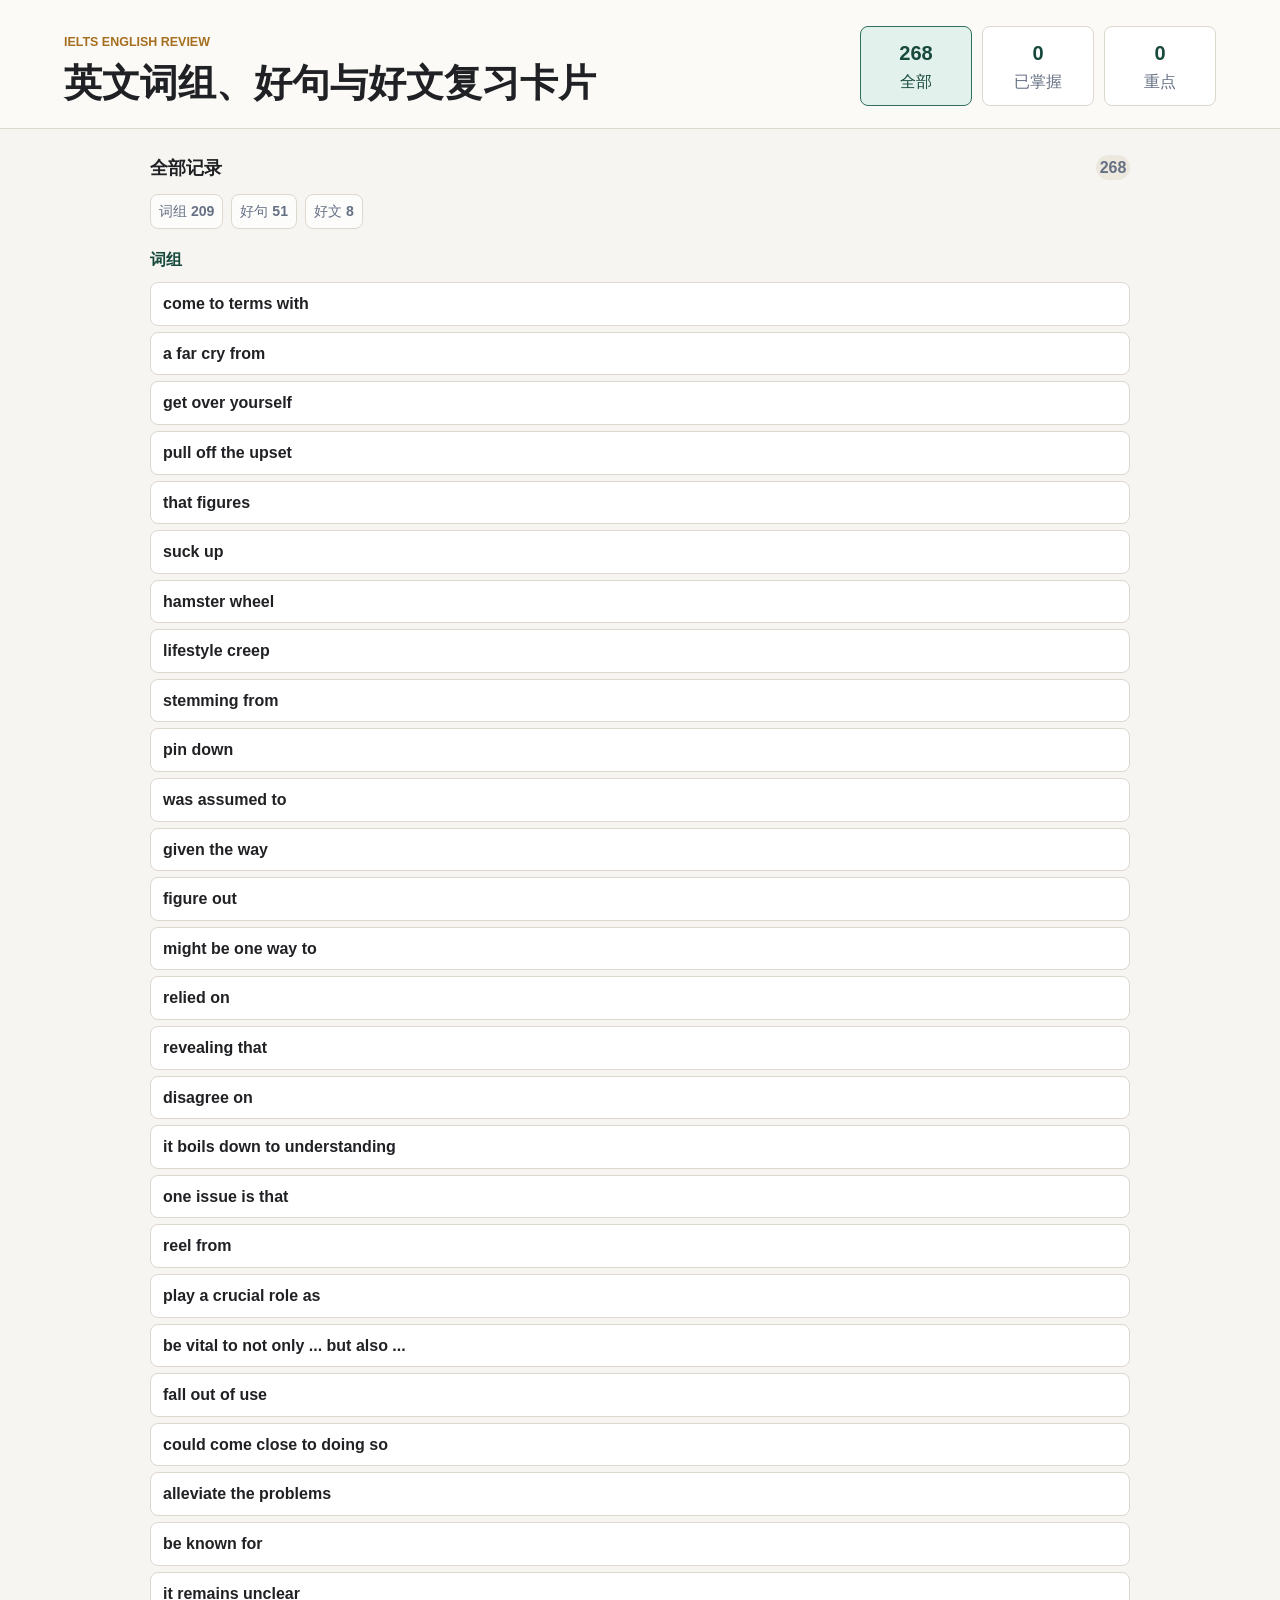
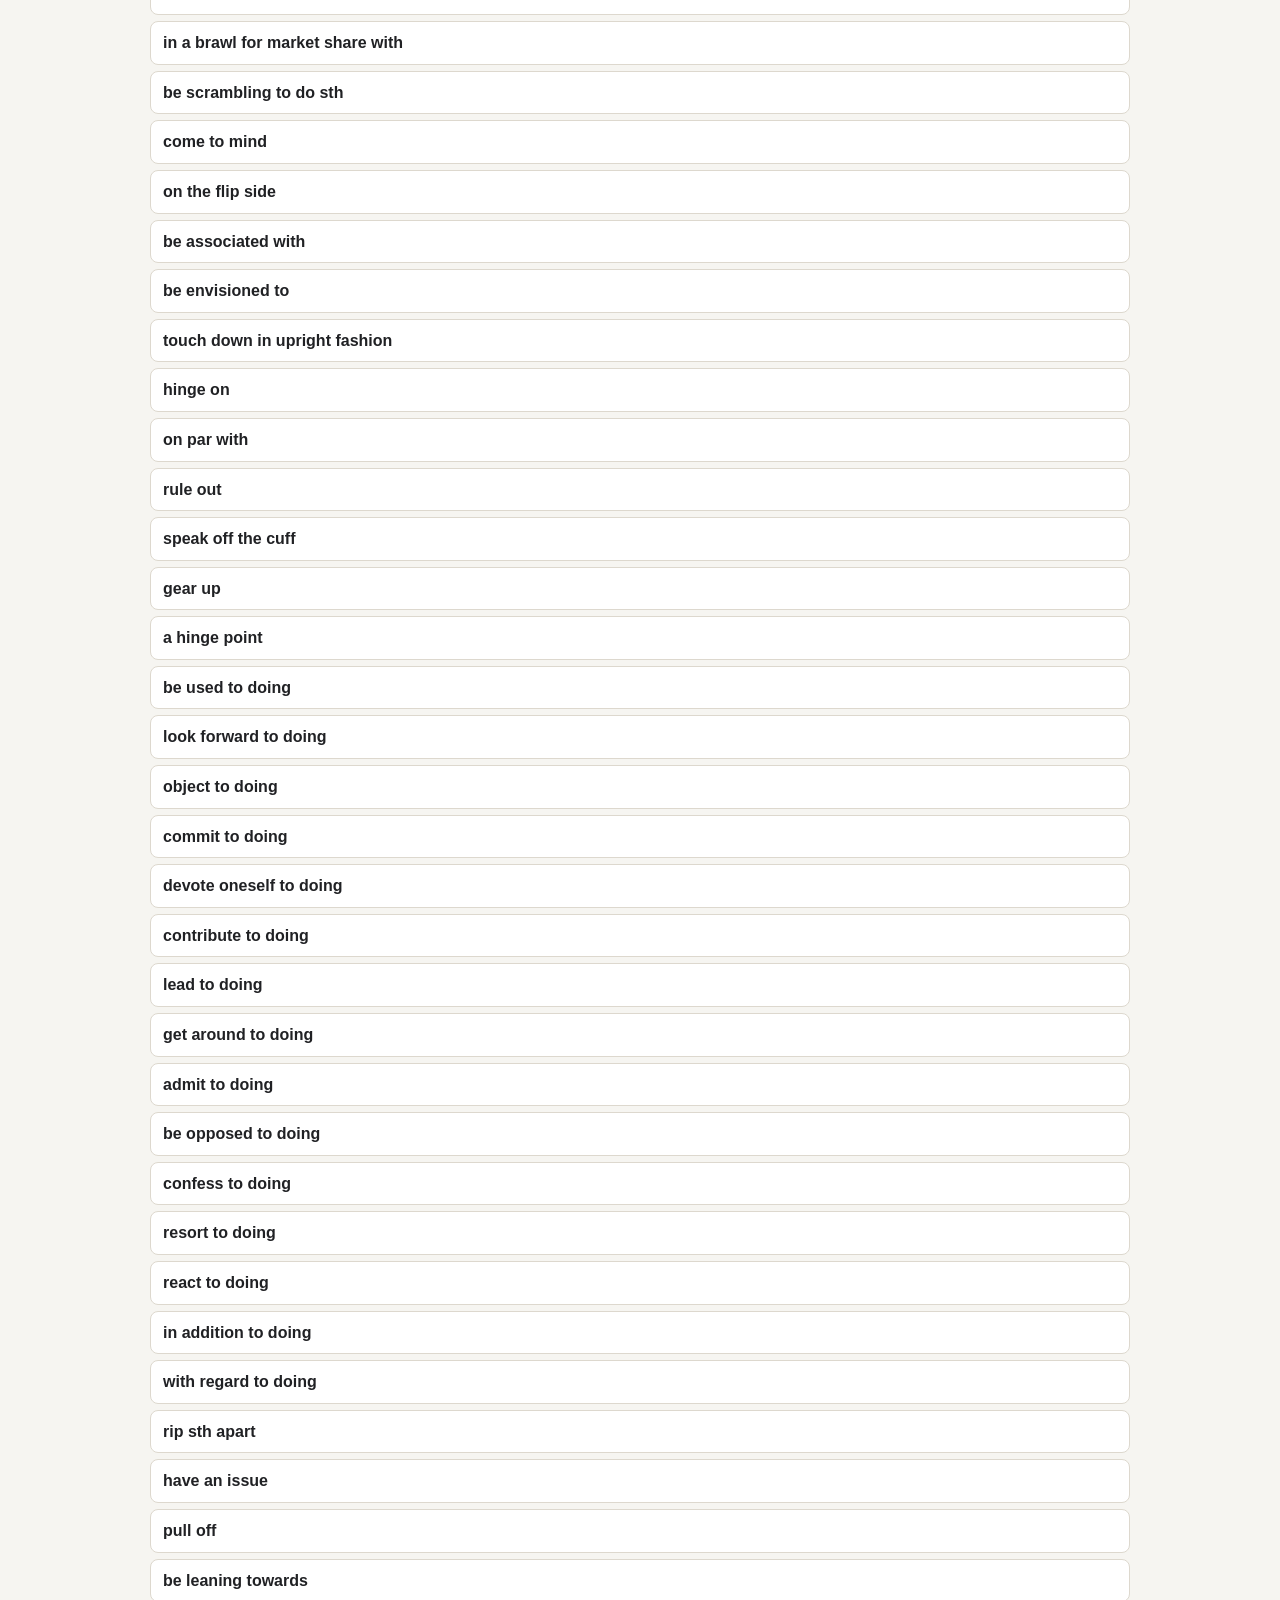
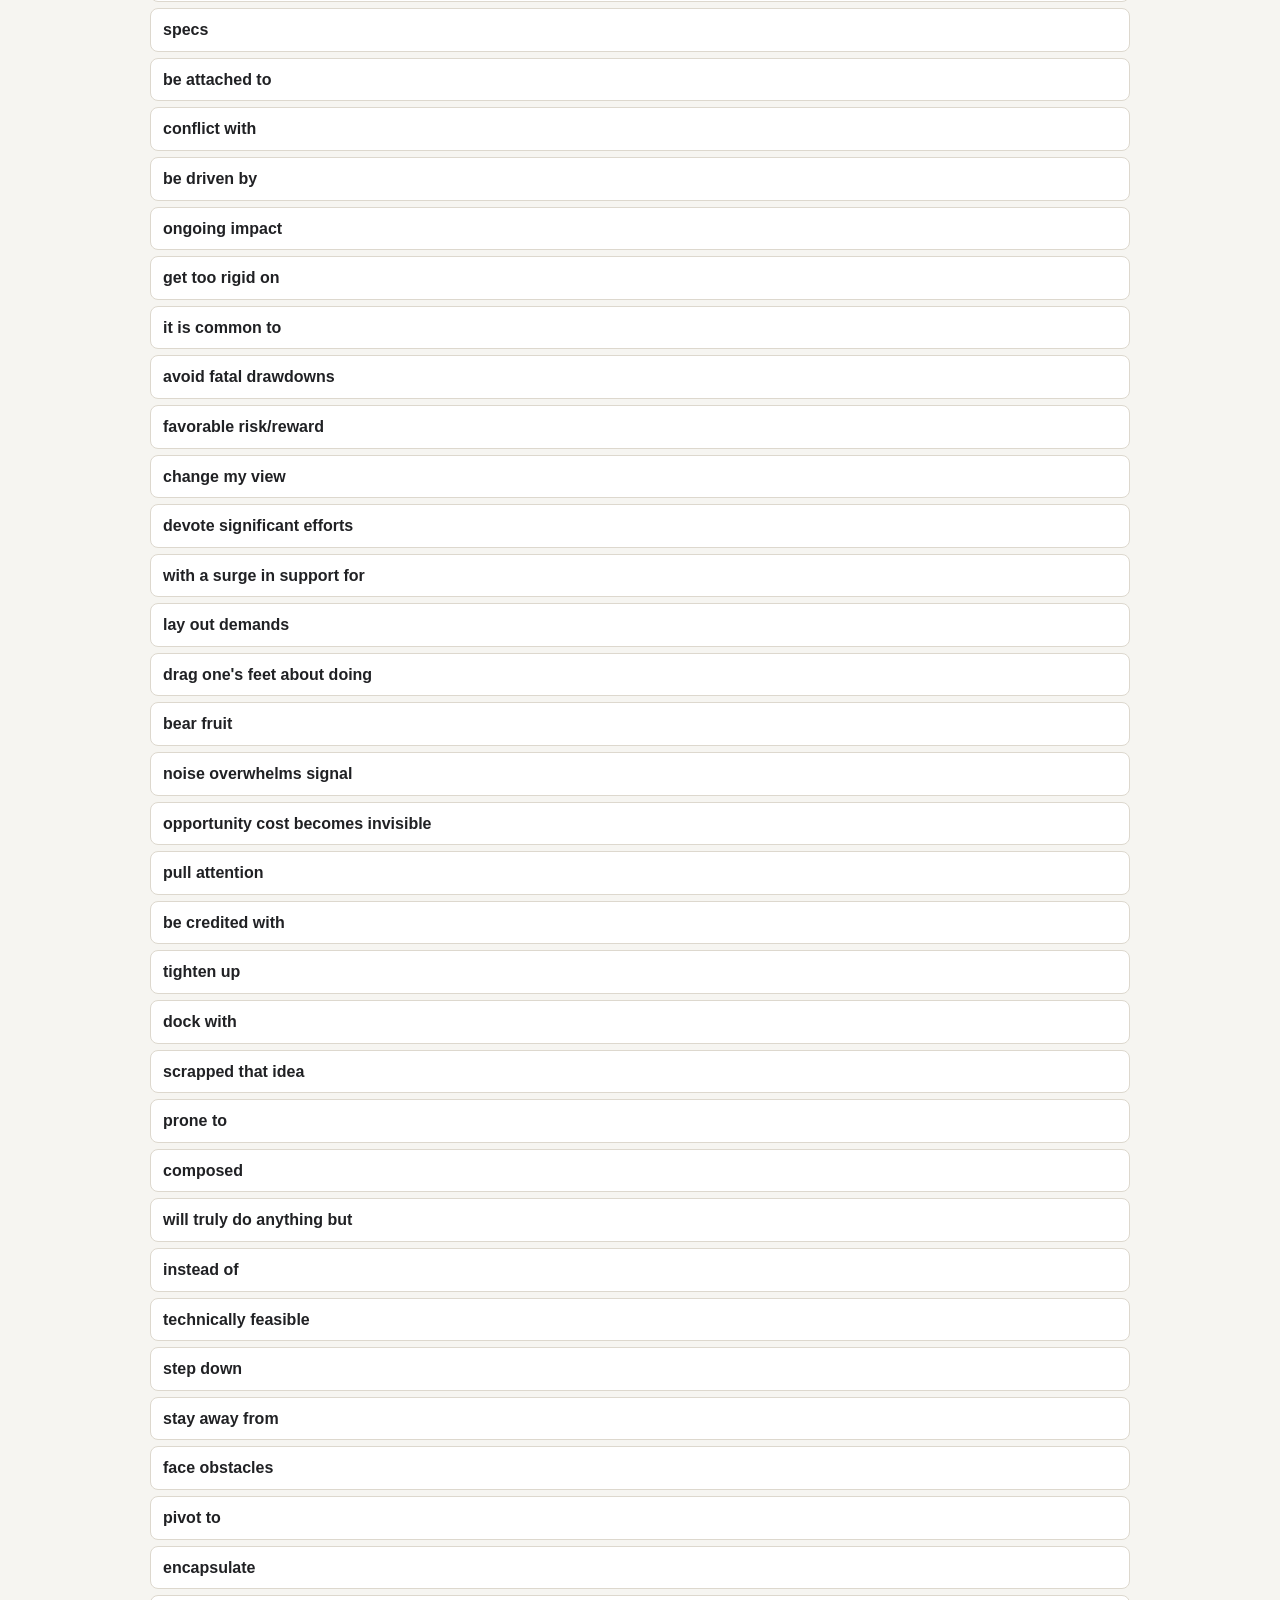
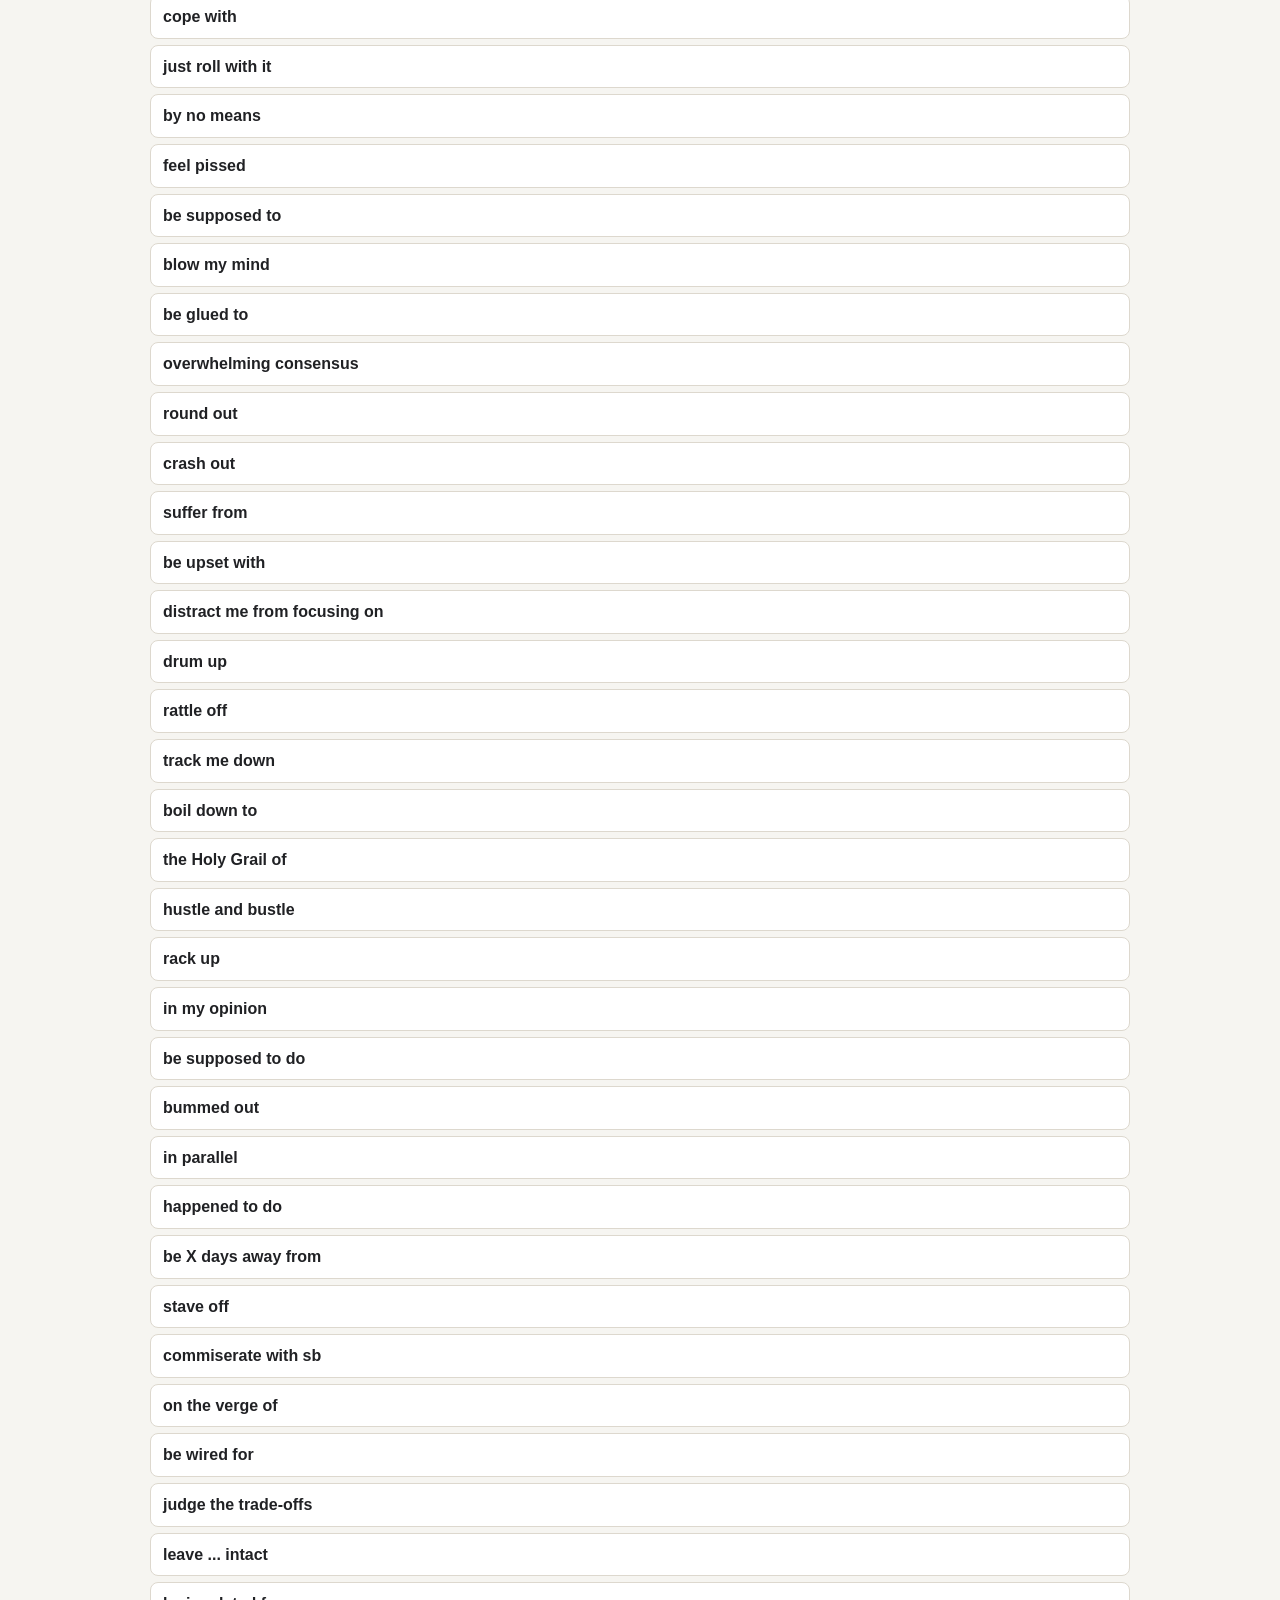
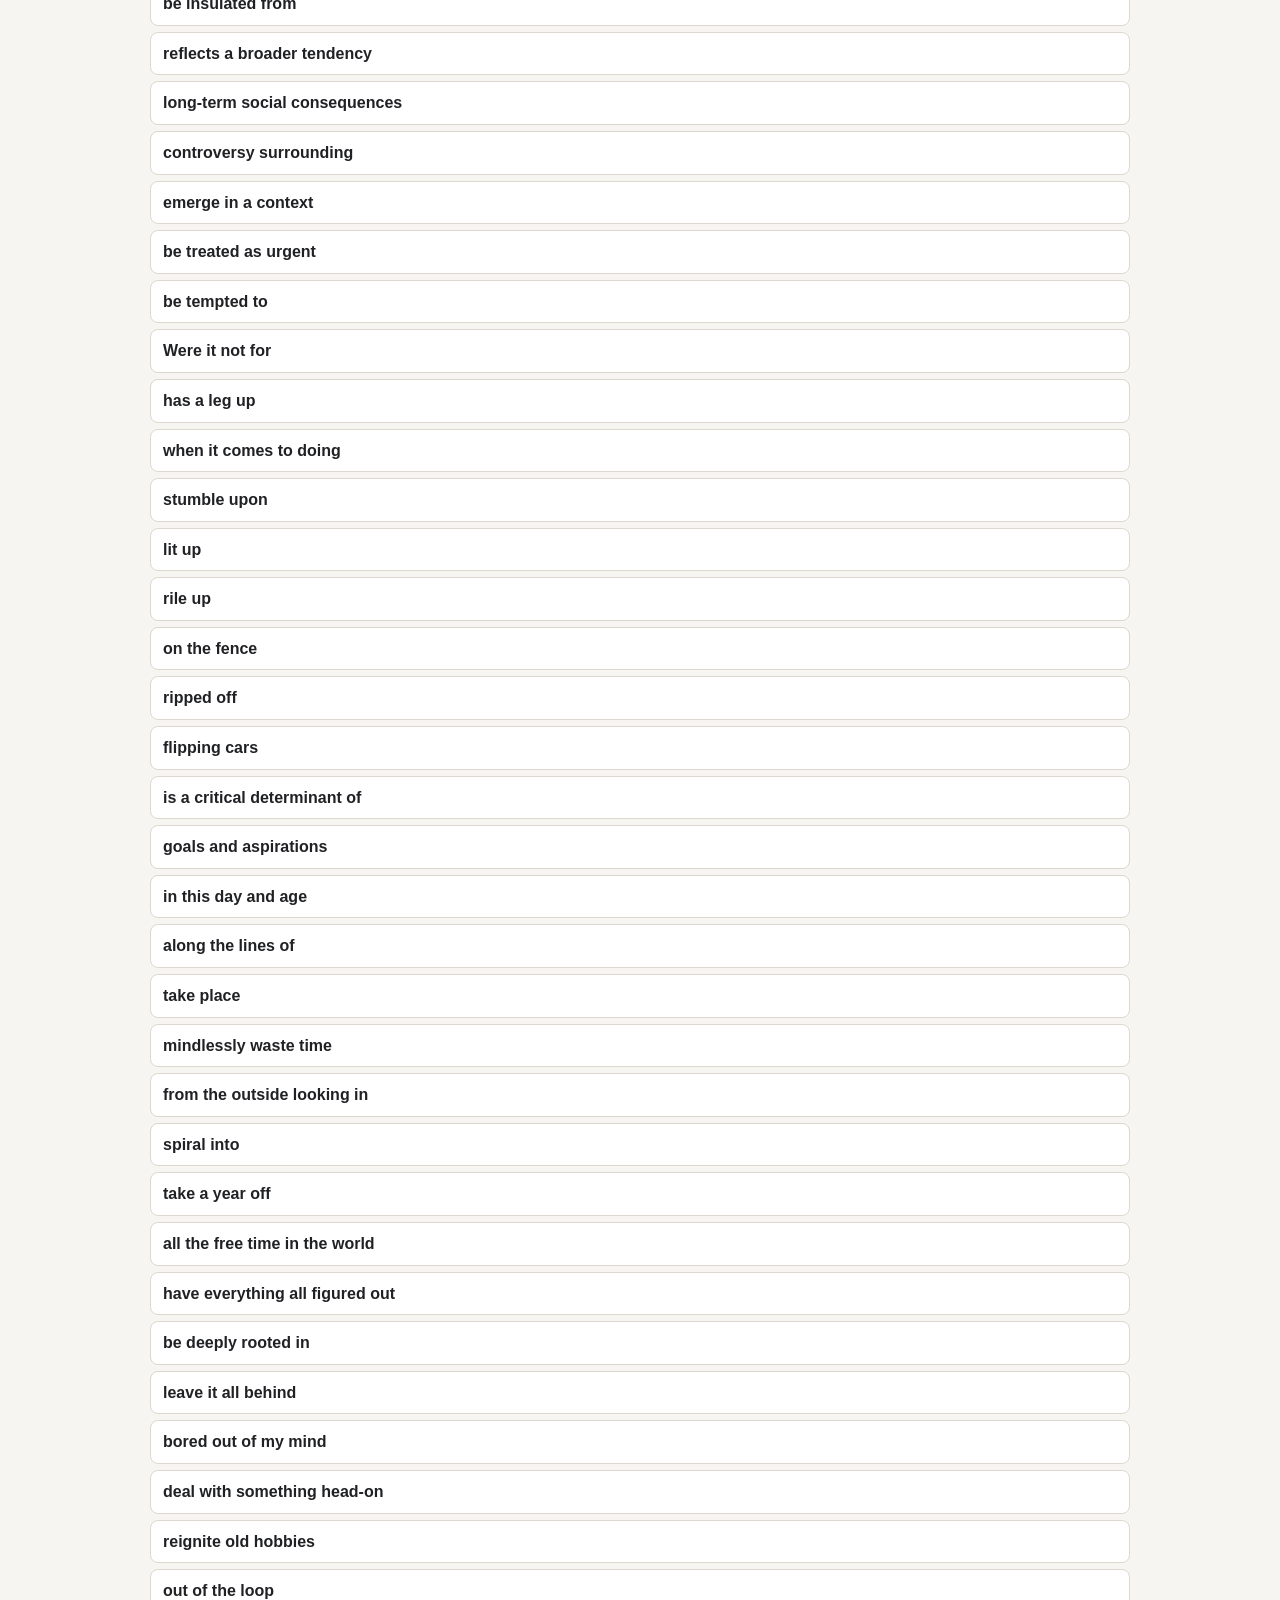
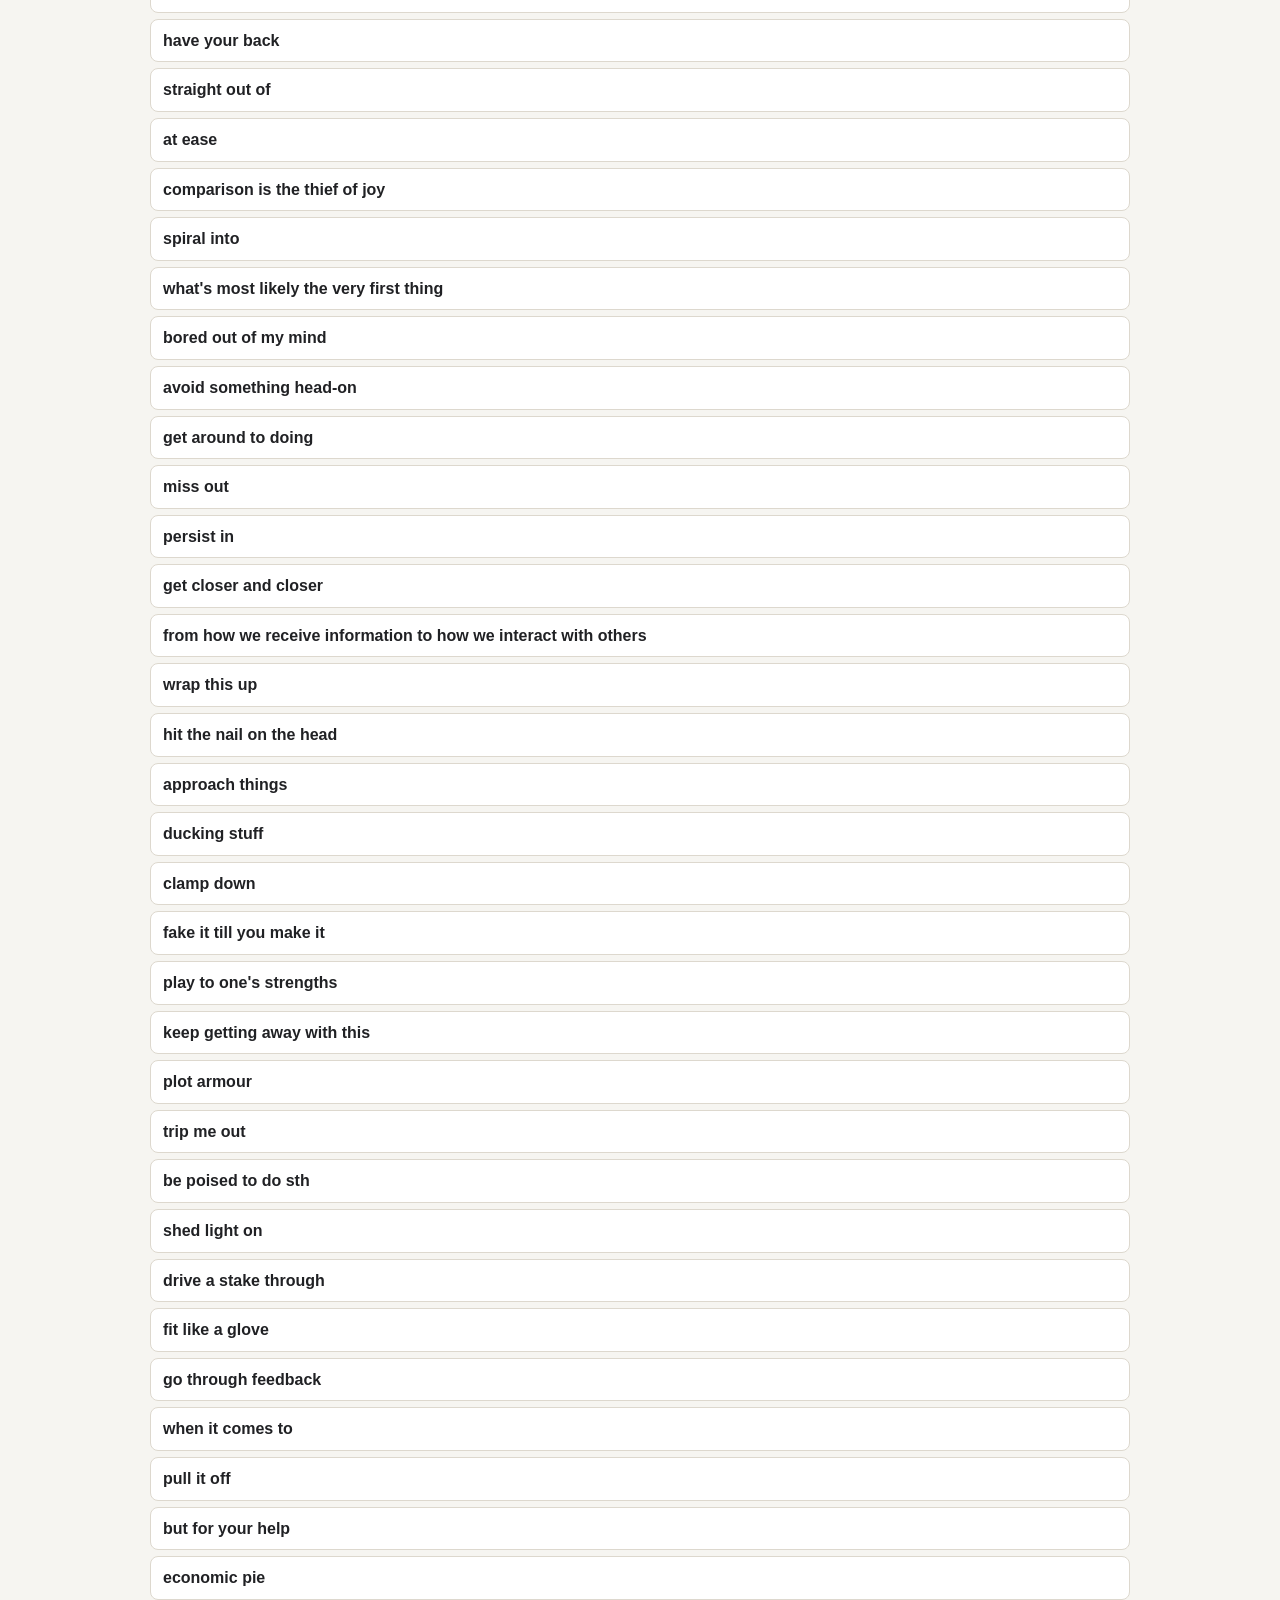
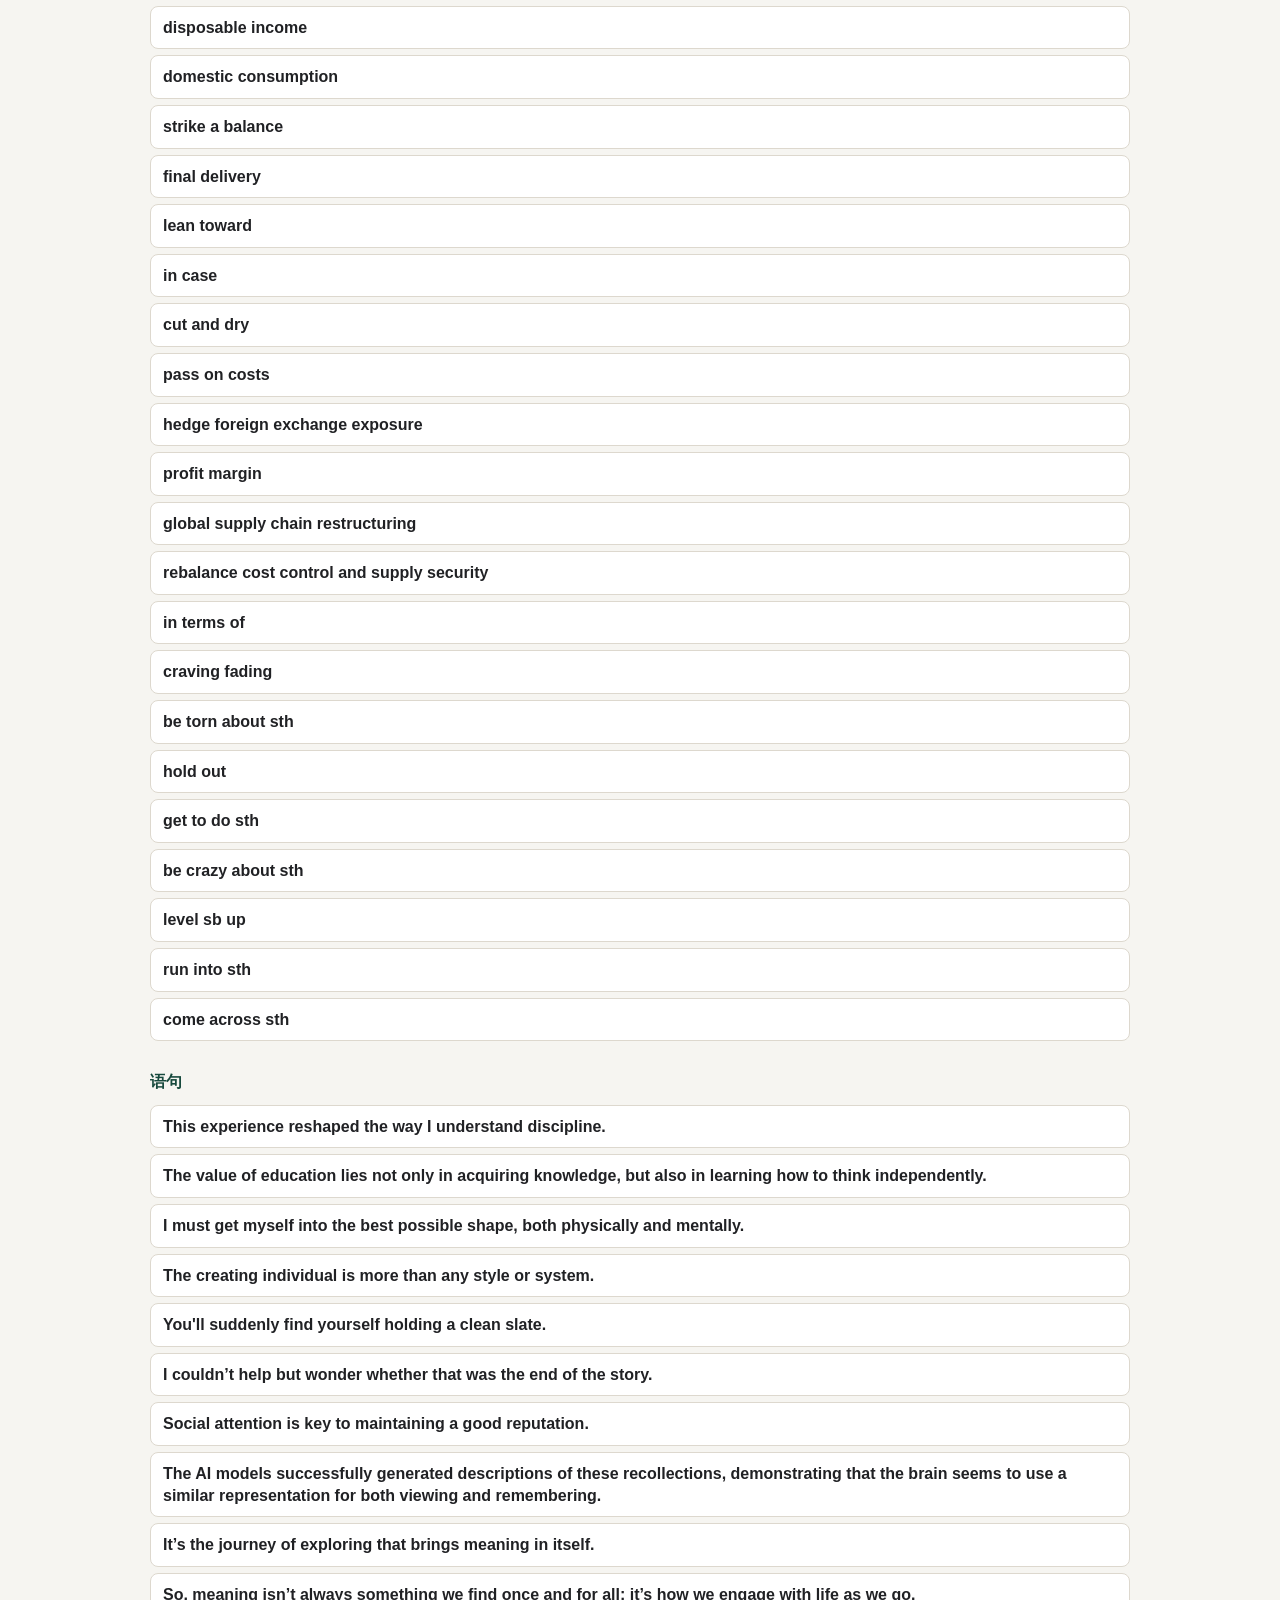
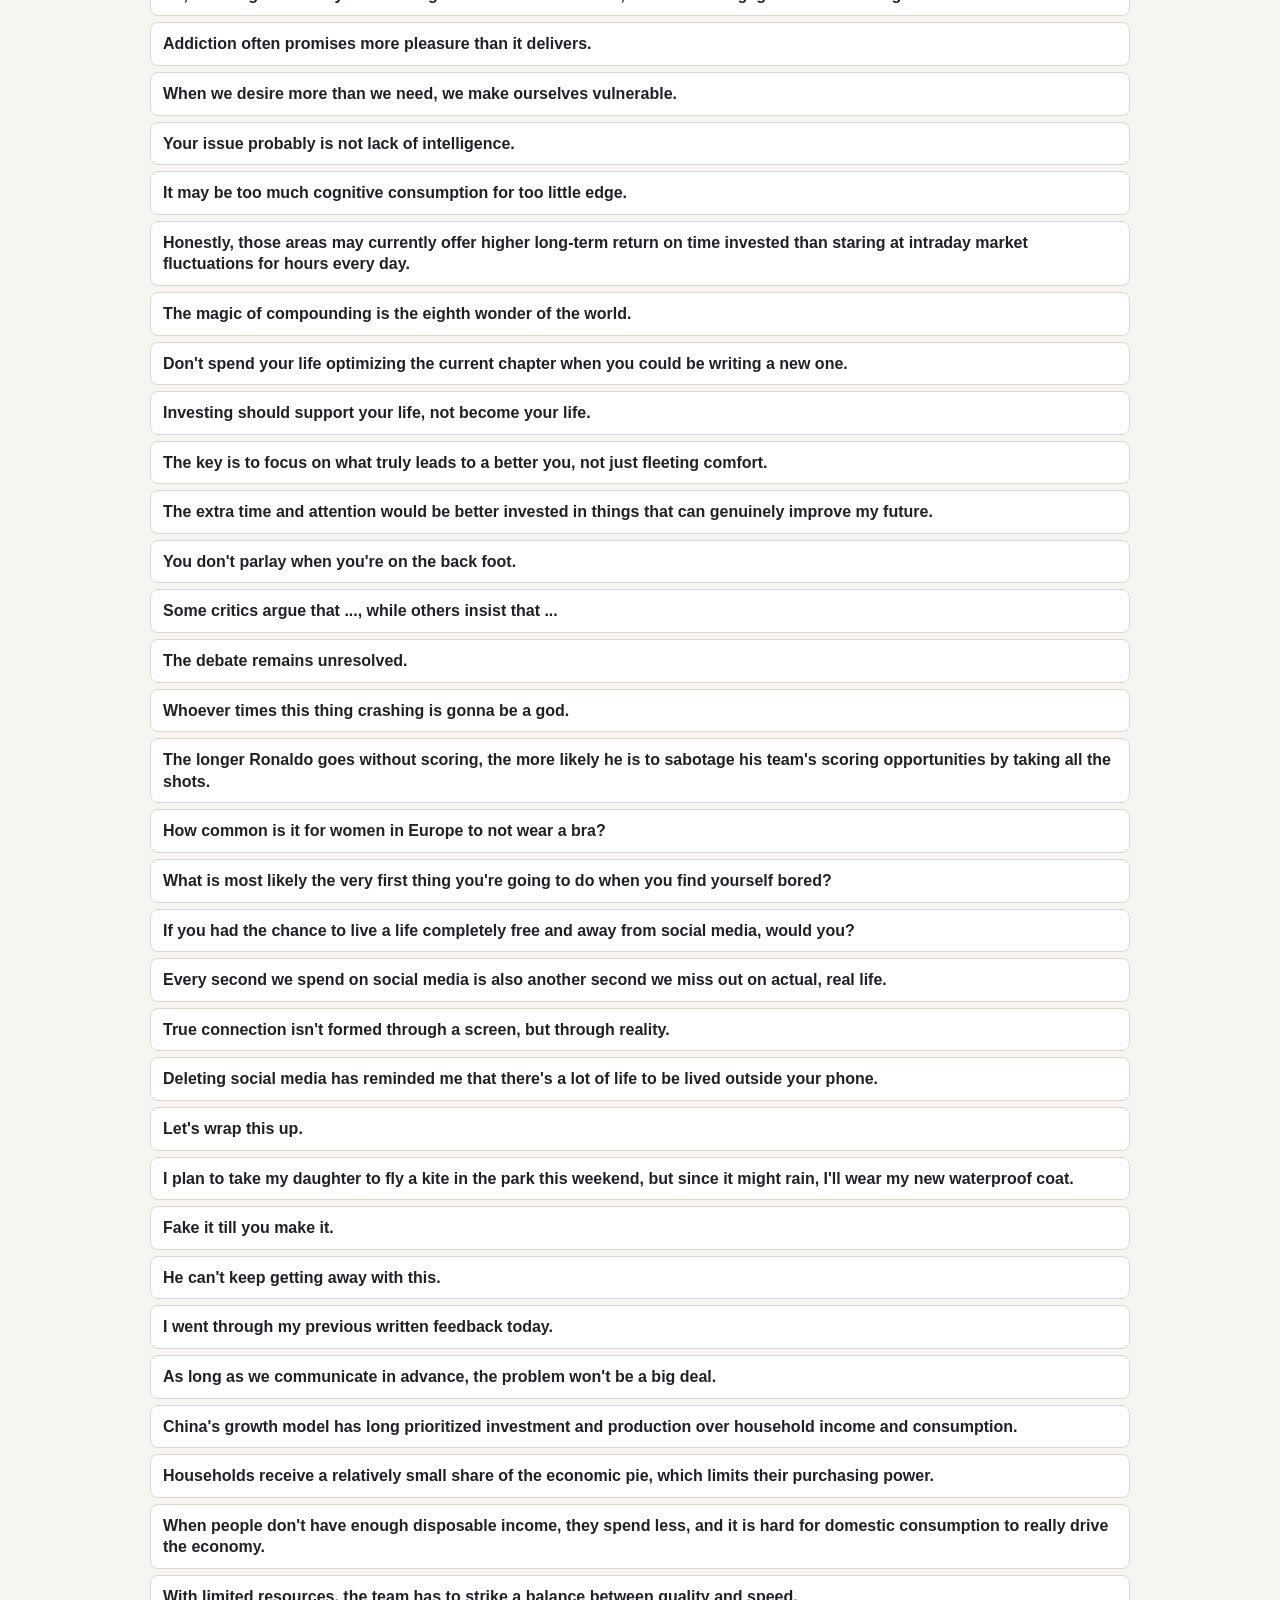
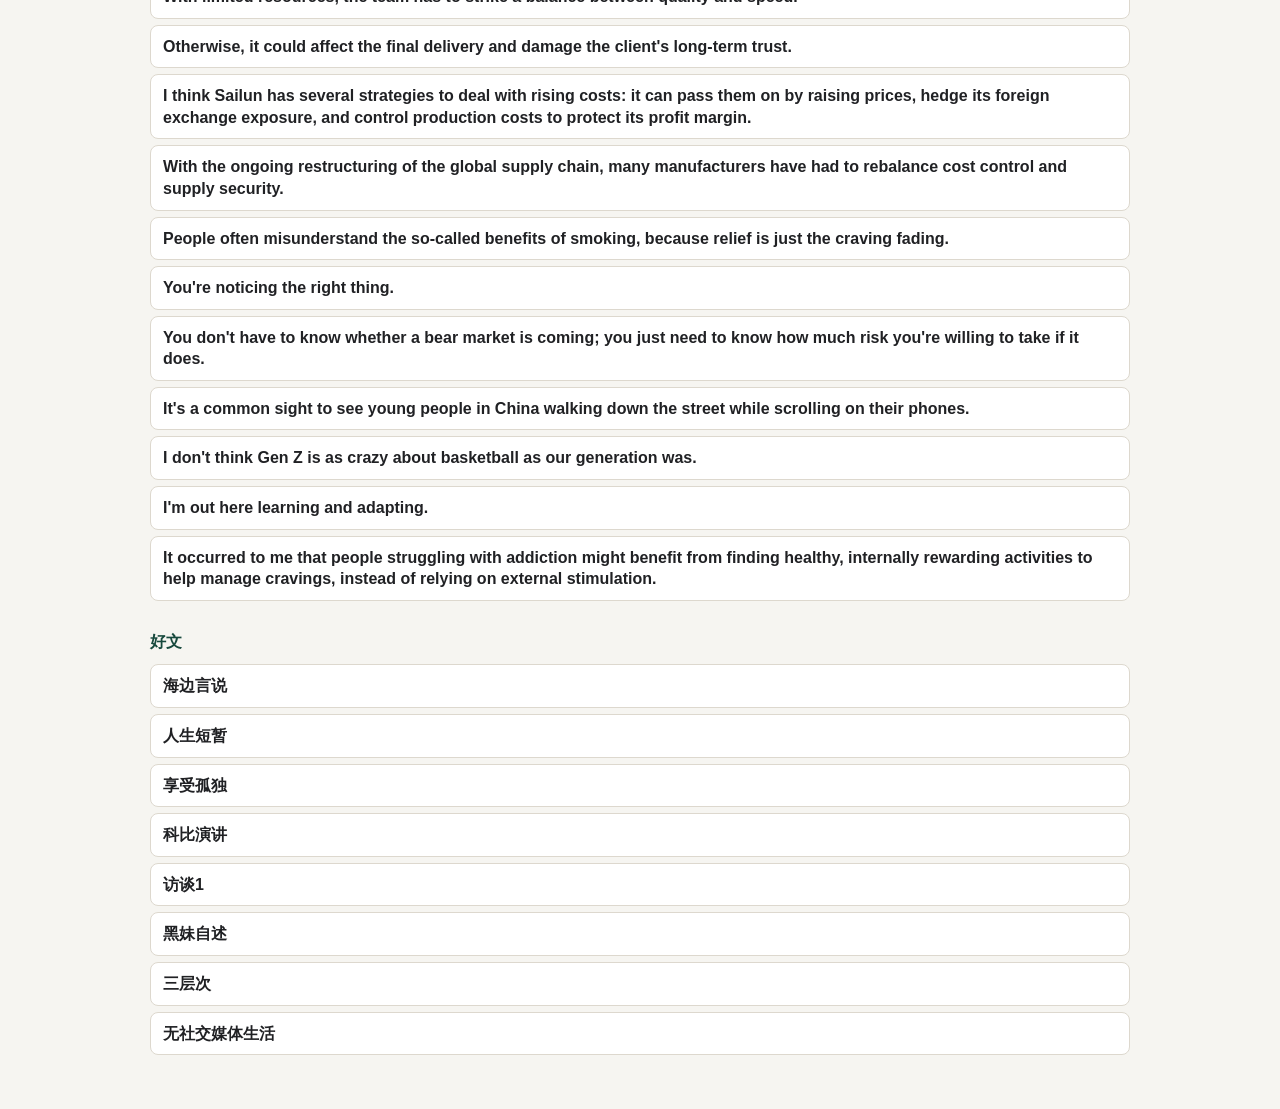
<file: index.html>
<!doctype html>
<html lang="zh-CN">
  <head>
    <meta charset="utf-8">
    <meta name="viewport" content="width=device-width, initial-scale=1">
    <title>English Review Cards</title>
    <link rel="stylesheet" href="style.css">
  </head>
  <body>
    <header class="topbar">
      <div>
        <p class="eyebrow">IELTS English Review</p>
        <h1>英文词组、好句与好文复习卡片</h1>
      </div>
      <div class="stats" aria-label="复习筛选">
        <button class="stat-filter active" data-filter="all" type="button">
          <strong id="total-count">0</strong> 全部
        </button>
        <button class="stat-filter" data-filter="mastered" type="button">
          <strong id="mastered-count">0</strong> 已掌握
        </button>
        <button class="stat-filter" data-filter="priority" type="button">
          <strong id="priority-count">0</strong> 重点
        </button>
      </div>
    </header>

    <main class="list-page">
      <section class="list-layout" aria-label="词条索引">
        <div class="index-panel">
          <div class="section-heading">
            <h2 id="list-heading">全部记录</h2>
            <span id="visible-count">0</span>
          </div>
          <div class="index-counts">
            <a href="#phrases-section">词组 <strong id="phrase-count">0</strong></a>
            <a href="#sentences-section">好句 <strong id="sentence-count">0</strong></a>
            <a href="#articles-section">好文 <strong id="article-count">0</strong></a>
          </div>
          <section id="phrases-section" class="entry-section">
            <h3>词组</h3>
            <div id="phrase-list" class="entry-list"></div>
          </section>
          <section id="sentences-section" class="entry-section">
            <h3>语句</h3>
            <div id="sentence-list" class="entry-list"></div>
          </section>
          <section id="articles-section" class="entry-section">
            <h3>好文</h3>
            <div id="article-list" class="entry-list"></div>
          </section>
        </div>
      </section>

      <p id="empty-state" class="empty-state" hidden>还没有记录。</p>
    </main>

    <script src="script.js"></script>
  </body>
</html>
</file>
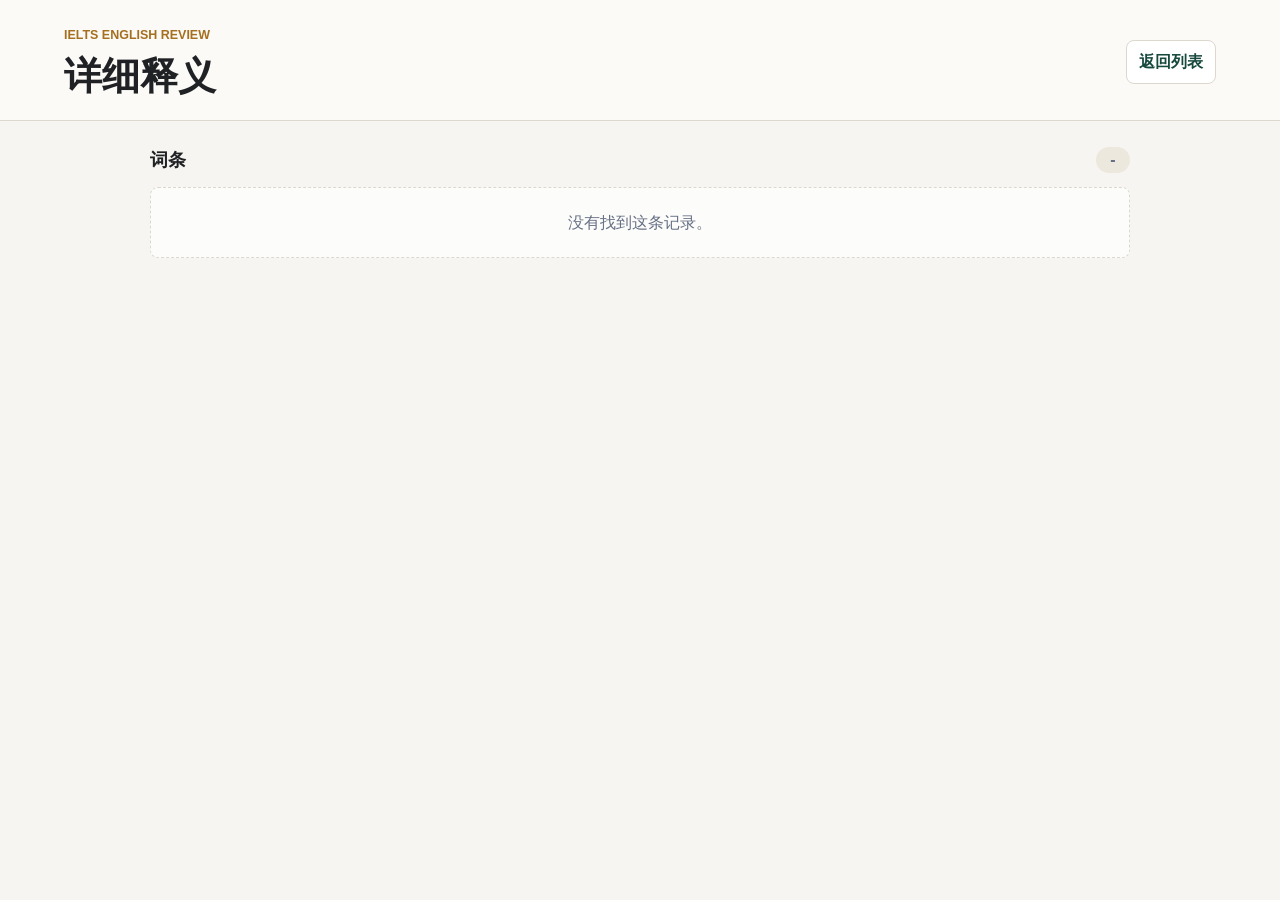
<file: detail.html>
<!doctype html>
<html lang="zh-CN">
  <head>
    <meta charset="utf-8">
    <meta name="viewport" content="width=device-width, initial-scale=1">
    <title>English Review Detail</title>
    <link rel="stylesheet" href="style.css">
  </head>
  <body>
    <header class="topbar detail-topbar">
      <div>
        <p class="eyebrow">IELTS English Review</p>
        <h1>详细释义</h1>
      </div>
      <button id="back-button" class="back-button" type="button">返回列表</button>
    </header>

    <main class="detail-page">
      <div class="section-heading">
        <h2 id="detail-heading">词条</h2>
        <span id="selected-position">-</span>
      </div>
      <div id="detail-card"></div>
      <p id="empty-state" class="empty-state" hidden>没有找到这条记录。</p>
    </main>

    <template id="card-template">
      <article class="review-card">
        <div class="card-header">
          <span class="card-type"></span>
          <div class="card-actions">
            <button class="priority-button" type="button"></button>
            <button class="mastery-button" type="button"></button>
          </div>
        </div>
        <h3></h3>
        <dl></dl>
      </article>
    </template>

    <script src="script.js"></script>
  </body>
</html>
</file>
<file: style.css>
:root {
  color-scheme: light;
  --bg: #f6f5f1;
  --panel: #ffffff;
  --ink: #202124;
  --muted: #667085;
  --line: #ddd8ce;
  --accent: #2f6f5e;
  --accent-strong: #17493d;
  --accent-soft: #e3f1ec;
  --gold: #a66f1f;
  --shadow: 0 12px 28px rgba(31, 38, 46, 0.09);
}

* {
  box-sizing: border-box;
}

body {
  margin: 0;
  min-height: 100vh;
  background: var(--bg);
  color: var(--ink);
  font-family: "Inter", "Segoe UI", "PingFang SC", "Microsoft YaHei", sans-serif;
  line-height: 1.6;
}

html {
  scroll-behavior: smooth;
}

button,
input {
  font: inherit;
}

.topbar {
  display: flex;
  align-items: flex-end;
  justify-content: space-between;
  gap: 24px;
  padding: 26px clamp(18px, 5vw, 64px) 22px;
  border-bottom: 1px solid var(--line);
  background: #fbfaf7;
}

.eyebrow {
  margin: 0 0 8px;
  color: var(--gold);
  font-size: 0.78rem;
  font-weight: 700;
  letter-spacing: 0;
  text-transform: uppercase;
}

h1,
h2,
h3,
p {
  margin-top: 0;
}

h1 {
  margin-bottom: 0;
  font-size: clamp(1.55rem, 4vw, 2.4rem);
  line-height: 1.15;
}

.stats {
  display: flex;
  gap: 10px;
  flex-wrap: wrap;
  justify-content: flex-end;
  color: var(--muted);
}

.stat-filter {
  min-width: 112px;
  padding: 10px 12px;
  border: 1px solid var(--line);
  border-radius: 8px;
  background: var(--panel);
  color: var(--muted);
  cursor: pointer;
  text-align: center;
}

.stat-filter:hover {
  border-color: var(--accent);
}

.stat-filter.active {
  border-color: var(--accent);
  background: var(--accent-soft);
  color: var(--accent-strong);
}

.stat-filter strong {
  display: block;
  color: var(--accent-strong);
  font-size: 1.25rem;
}

main {
  width: min(980px, calc(100% - 32px));
  margin: 0 auto;
  padding: 24px 0 54px;
}

.chip,
.mastery-button,
.priority-button {
  min-height: 36px;
  border: 1px solid var(--line);
  border-radius: 999px;
  padding: 7px 12px;
  background: var(--panel);
  color: var(--ink);
  cursor: pointer;
}

.chip:hover,
.mastery-button:hover,
.priority-button:hover {
  border-color: var(--accent);
}

.chip.active,
.mastery-button.is-mastered {
  border-color: var(--accent);
  background: var(--accent-soft);
  color: var(--accent-strong);
  font-weight: 700;
}

.priority-button.is-priority {
  border-color: var(--gold);
  background: #fff4dc;
  color: #75470a;
  font-weight: 700;
}

.list-layout {
  display: block;
}

.section-heading {
  display: flex;
  align-items: center;
  justify-content: space-between;
  gap: 12px;
  margin-bottom: 12px;
}

.section-heading h2 {
  margin-bottom: 0;
  font-size: 1.15rem;
}

.section-heading span {
  min-width: 34px;
  border-radius: 999px;
  background: #ece8de;
  color: var(--muted);
  text-align: center;
  font-weight: 700;
}

.index-panel,
.detail-page {
  min-width: 0;
}

.index-counts {
  display: flex;
  gap: 8px;
  margin-bottom: 18px;
  color: var(--muted);
  font-size: 0.88rem;
}

.index-counts a {
  color: inherit;
  text-decoration: none;
  border: 1px solid var(--line);
  border-radius: 8px;
  padding: 5px 8px;
  background: rgba(255, 255, 255, 0.7);
}

.index-counts a:hover {
  border-color: var(--accent);
  background: var(--accent-soft);
  color: var(--accent-strong);
}

.entry-section + .entry-section {
  margin-top: 28px;
}

.entry-section {
  scroll-margin-top: 18px;
}

.entry-section h3 {
  margin-bottom: 10px;
  color: var(--accent-strong);
  font-size: 1rem;
}

.entry-list {
  display: grid;
  gap: 6px;
}

.entry-link {
  display: block;
  width: 100%;
  border: 1px solid var(--line);
  border-radius: 8px;
  padding: 10px 12px;
  background: var(--panel);
  color: var(--ink);
  text-decoration: none;
  text-align: left;
}

.entry-link:hover {
  border-color: var(--accent);
  background: var(--accent-soft);
}

.entry-title {
  display: block;
  overflow-wrap: anywhere;
  font-weight: 750;
  line-height: 1.35;
}

.entry-meta {
  display: inline-block;
  margin-top: 4px;
  border-radius: 999px;
  padding: 1px 7px;
  background: #f2eee5;
  color: var(--muted);
  font-size: 0.78rem;
}

.entry-meta[hidden] {
  display: none;
}

.detail-topbar {
  align-items: center;
}

.back-button {
  min-height: 40px;
  border: 1px solid var(--line);
  border-radius: 8px;
  padding: 8px 12px;
  background: var(--panel);
  color: var(--accent-strong);
  cursor: pointer;
  font-weight: 700;
}

.back-button:hover {
  border-color: var(--accent);
  background: var(--accent-soft);
}

.card-grid {
  display: grid;
  gap: 14px;
}

.review-card {
  min-width: 0;
  border: 1px solid var(--line);
  border-radius: 8px;
  padding: 18px;
  background: var(--panel);
  box-shadow: var(--shadow);
}

.card-header {
  display: flex;
  align-items: center;
  justify-content: space-between;
  gap: 12px;
  margin-bottom: 12px;
}

.card-actions {
  display: flex;
  flex-wrap: wrap;
  justify-content: flex-end;
  gap: 8px;
}

.card-type {
  color: var(--gold);
  font-size: 0.82rem;
  font-weigight: 800;
}

.review-card h3 {
  margin-bottom: 14px;
  overflow-wrap: anywhere;
  font-size: 1.22rem;
  line-height: 1.35;
}

.review-card dl {
  display: grid;
  gap: 10px;
  margin: 0;
}

.review-card dt {
  color: var(--muted);
  font-size: 0.82rem;
  font-weight: 700;
}

.review-card dd {
  margin: 2px 0 0;
  overflow-wrap: anywhere;
  white-space: pre-wrap;
}

.empty-state {
  border: 1px dashed var(--line);
  border-radius: 8px;
  padding: 22px;
  background: rgba(255, 255, 255, 0.65);
  color: var(--muted);
  text-align: center;
}

@media (max-width: 780px) {
  .topbar {
    align-items: stretch;
    flex-direction: column;
  }

  .stats {
    display: grid;
    grid-template-columns: repeat(3, minmax(0, 1fr));
    width: 100%;
  }

  .stat-filter {
    min-width: 0;
  }
  .detail-topbar {
    gap: 16px;
  }

  .card-header {
    align-items: flex-start;
    flex-direction: column;
  }

  .card-actions {
    justify-content: flex-start;
  }
}
</file>
